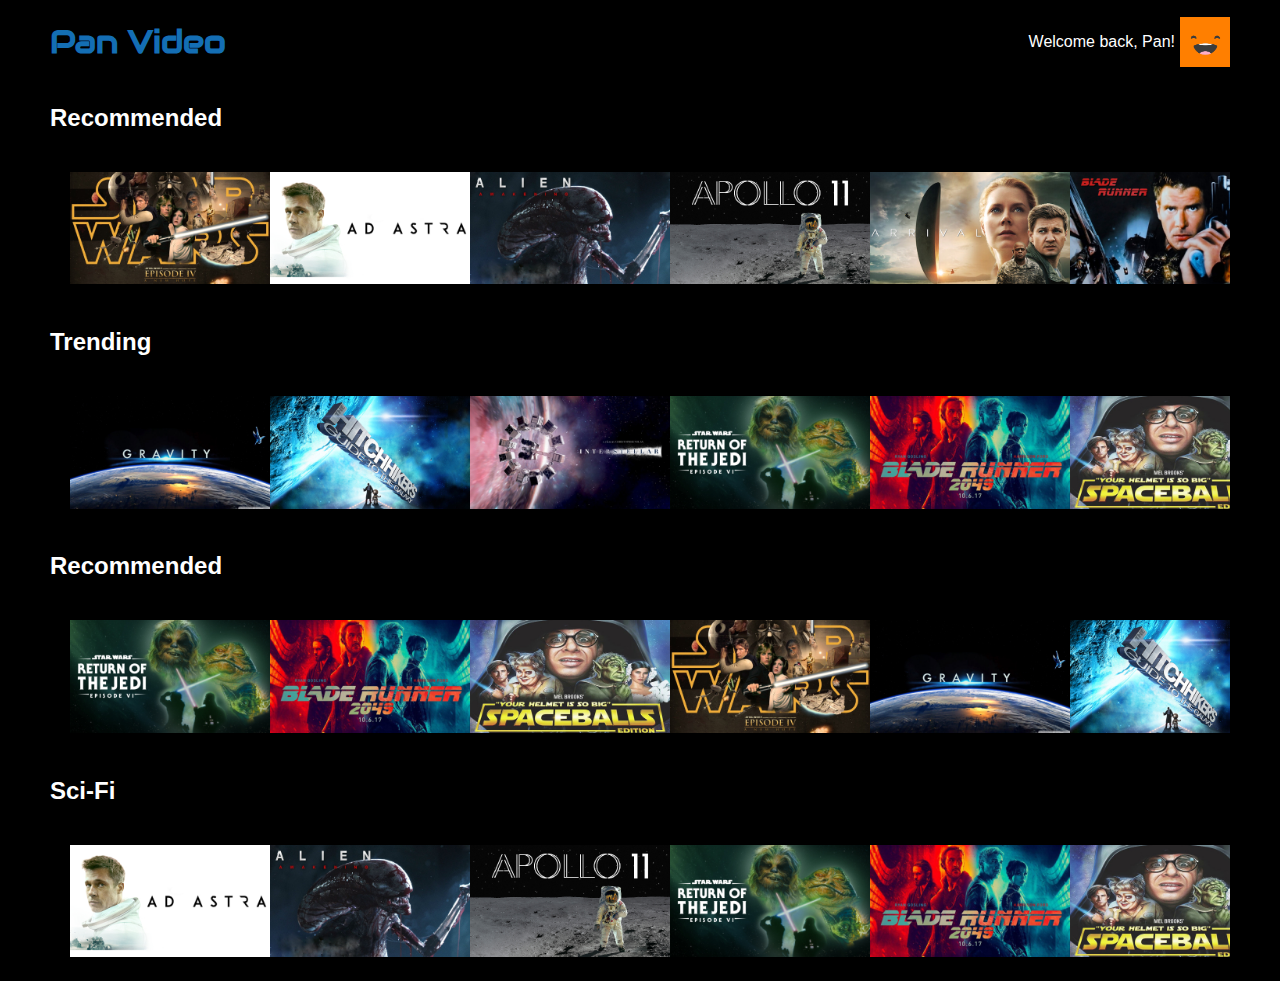
<file: pwa/index.html>
<!doctype html>
<html lang="en">

<head>
  <meta charset="utf-8">
  <meta name="viewport" content="width=device-width, initial-scale=1.0, user-scalable=no">

  <meta http-equiv="X-UA-Compatible" content="IE=edge">
  <meta name="description" content="Sample illustrating the use of Video / Media Session.">

  <title>Pan Video</title>
  <script src="dpad.js"></script>
  <script>
    // Add a global error event listener early on in the page load, to help ensure that browsers
    // which don't support specific functionality still end up displaying a meaningful message.
    window.addEventListener('error', function (error) {
      if (ChromeSamples && ChromeSamples.setStatus) {
        console.error(error);
        ChromeSamples.setStatus(error.message + ' (Your browser may not support this feature.)');
        error.preventDefault();
      }
    });
  </script>
  <link rel="stylesheet" href="https://fonts.googleapis.com/css?family=Audiowide">
  <link rel="stylesheet" href="styles.css">
</head>

<body>
  <header>
    <h1 class='dpad-focusable' tabindex='0'>Pan Video</h1>
    <div class='profile'>
      <span class='message'>Welcome back, Pan!</span>
      <img src="images/smile.png" alt="" />
    </div>
  </header>
  <div class='content'>
    <section>
      <h2>Recommended</h2>
      <div class='scroll'>
        <a class='item dpad-focusable' tabindex='0' href='#'><img src='images/a_new_hope_thumbnail.jpeg' /></a>
        <a class='item dpad-focusable' tabindex='0' href='#'><img src='images/ad_astra_thumbnail.jpeg' /></a>
        <a class='item dpad-focusable' tabindex='0' href='#'><img src='images/alien_thumbnail.jpeg' /></a>
        <a class='item dpad-focusable' tabindex='0' href='#'><img src='images/apollo_11_thumbnail.jpeg' /></a>
        <a class='item dpad-focusable' tabindex='0' href='#'><img src='images/arrival_thumbnail.jpeg' /></a>
        <a class='item dpad-focusable' tabindex='0' href='#'><img src='images/bladerunner_thumbnail.jpeg' /></a>
        <a class='item dpad-focusable' tabindex='0' href='#'><img src='images/et_thumbnail.jpeg' /></a>
        <a class='item dpad-focusable' tabindex='0' href='#'><img src='images/gravity_thumbnail.png' /></a>
        <a class='item dpad-focusable' tabindex='0' href='#'><img src='images/hitchhikers_thumbnail.jpeg' /></a>
        <a class='item dpad-focusable' tabindex='0' href='#'><img src='images/interstellar_thumbnail.jpeg' /></a>
        <a class='item dpad-focusable' tabindex='0' href='#'><img src='images/return_jedi_thumbnail.jpeg' /></a>
        <a class='item dpad-focusable' tabindex='0' href='#'><img src='images/runner_2049_thumbnail.jpeg' /></a>
        <a class='item dpad-focusable' tabindex='0' href='#'><img src='images/spaceballs_thumbnail.jpeg' /></a>
      </div>
    </section>
    <section>
      <h2>Trending</h2>
      <div class='scroll'>
        <a class='item dpad-focusable' tabindex='0' href='#'><img src='images/gravity_thumbnail.png' /></a>
        <a class='item dpad-focusable' tabindex='0' href='#'><img src='images/hitchhikers_thumbnail.jpeg' /></a>
        <a class='item dpad-focusable' tabindex='0' href='#'><img src='images/interstellar_thumbnail.jpeg' /></a>
        <a class='item dpad-focusable' tabindex='0' href='#'><img src='images/return_jedi_thumbnail.jpeg' /></a>
        <a class='item dpad-focusable' tabindex='0' href='#'><img src='images/runner_2049_thumbnail.jpeg' /></a>
        <a class='item dpad-focusable' tabindex='0' href='#'><img src='images/spaceballs_thumbnail.jpeg' /></a>
        <a class='item dpad-focusable' tabindex='0' href='#'><img src='images/a_new_hope_thumbnail.jpeg' /></a>
        <a class='item dpad-focusable' tabindex='0' href='#'><img src='images/ad_astra_thumbnail.jpeg' /></a>
        <a class='item dpad-focusable' tabindex='0' href='#'><img src='images/alien_thumbnail.jpeg' /></a>
        <a class='item dpad-focusable' tabindex='0' href='#'><img src='images/apollo_11_thumbnail.jpeg' /></a>
        <a class='item dpad-focusable' tabindex='0' href='#'><img src='images/arrival_thumbnail.jpeg' /></a>
        <a class='item dpad-focusable' tabindex='0' href='#'><img src='images/bladerunner_thumbnail.jpeg' /></a>
      </div>
    </section>
    <section>
      <h2>Recommended</h2>
      <div class='scroll'>
        <a class='item dpad-focusable' tabindex='0' href='#'><img src='images/return_jedi_thumbnail.jpeg' /></a>
        <a class='item dpad-focusable' tabindex='0' href='#'><img src='images/runner_2049_thumbnail.jpeg' /></a>
        <a class='item dpad-focusable' tabindex='0' href='#'><img src='images/spaceballs_thumbnail.jpeg' /></a>
        <a class='item dpad-focusable' tabindex='0' href='#'><img src='images/a_new_hope_thumbnail.jpeg' /></a>
        <a class='item dpad-focusable' tabindex='0' href='#'><img src='images/gravity_thumbnail.png' /></a>
        <a class='item dpad-focusable' tabindex='0' href='#'><img src='images/hitchhikers_thumbnail.jpeg' /></a>
        <a class='item dpad-focusable' tabindex='0' href='#'><img src='images/interstellar_thumbnail.jpeg' /></a>
        <a class='item dpad-focusable' tabindex='0' href='#'><img src='images/ad_astra_thumbnail.jpeg' /></a>
        <a class='item dpad-focusable' tabindex='0' href='#'><img src='images/alien_thumbnail.jpeg' /></a>
        <a class='item dpad-focusable' tabindex='0' href='#'><img src='images/apollo_11_thumbnail.jpeg' /></a>
        <a class='item dpad-focusable' tabindex='0' href='#'><img src='images/arrival_thumbnail.jpeg' /></a>
        <a class='item dpad-focusable' tabindex='0' href='#'><img src='images/bladerunner_thumbnail.jpeg' /></a>
      </div>
    </section>
    <section>
      <h2>Sci-Fi</h2>
      <div class='scroll'>
        <a class='item dpad-focusable' tabindex='0' href='#'><img src='images/ad_astra_thumbnail.jpeg' /></a>
        <a class='item dpad-focusable' tabindex='0' href='#'><img src='images/alien_thumbnail.jpeg' /></a>
        <a class='item dpad-focusable' tabindex='0' href='#'><img src='images/apollo_11_thumbnail.jpeg' /></a>
        <a class='item dpad-focusable' tabindex='0' href='#'><img src='images/return_jedi_thumbnail.jpeg' /></a>
        <a class='item dpad-focusable' tabindex='0' href='#'><img src='images/runner_2049_thumbnail.jpeg' /></a>
        <a class='item dpad-focusable' tabindex='0' href='#'><img src='images/spaceballs_thumbnail.jpeg' /></a>
        <a class='item dpad-focusable' tabindex='0' href='#'><img src='images/a_new_hope_thumbnail.jpeg' /></a>
        <a class='item dpad-focusable' tabindex='0' href='#'><img src='images/gravity_thumbnail.png' /></a>
        <a class='item dpad-focusable' tabindex='0' href='#'><img src='images/hitchhikers_thumbnail.jpeg' /></a>
        <a class='item dpad-focusable' tabindex='0' href='#'><img src='images/interstellar_thumbnail.jpeg' /></a>
        <a class='item dpad-focusable' tabindex='0' href='#'><img src='images/arrival_thumbnail.jpeg' /></a>
        <a class='item dpad-focusable' tabindex='0' href='#'><img src='images/bladerunner_thumbnail.jpeg' /></a>
      </div>
    </section>
  </div>

  <video preload="none" controls controlsList="nodownload" disablePictureInPicture></video>
  <script>
    var ChromeSamples = {
      log: function () {
        var line = Array.prototype.slice.call(arguments).map(function (argument) {
          return typeof argument === 'string' ? argument : JSON.stringify(argument);
        }).join(' ');

        // document.querySelector('#log').textContent += line + '\n';
      },

      clearLog: function () {
        // document.querySelector('#log').textContent = '';
      },

      setStatus: function (status) {
        // document.querySelector('#status').textContent = status;
      },

      setContent: function (newContent) {
        // var content = document.querySelector('#content');
        // while (content.hasChildNodes()) {
        //   content.removeChild(content.lastChild);
        // }
        // content.appendChild(newContent);
      }
    };
  </script>
  <!-- <h3>Output</h3>
  <div id="output" class="output">
    <div id="content"></div>
    <div id="status"></div>
    <pre id="log"></pre>
  </div> -->

  <script>
    if (/Chrome\/(\d+\.\d+.\d+.\d+)/.test(navigator.userAgent)) {
      // Let's log a warning if the sample is not supposed to execute on this
      // version of Chrome.
      if (57 > parseInt(RegExp.$1)) {
        ChromeSamples.setStatus('Warning! Keep in mind this sample has been tested with Chrome ' + 57 + '.');
      }
    }
  </script>

  <script>
    if (!('mediaSession' in navigator)) {
      ChromeSamples.setStatus('The Media Session API is not yet available. Try Chrome for Android.');
    }

    // This prevents unnecessary errors when Media Session API is not available.
    navigator.mediaSession = navigator.mediaSession || {};
    navigator.mediaSession.setActionHandler = navigator.mediaSession.setActionHandler || function () { };
    window.MediaMetadata = window.MediaMetadata || function () { };

    log = ChromeSamples.log;
  </script>



  <script>
    let video = document.querySelector('video');

    let playlist = getAwesomePlaylist();
    let index = 0;

    function onPlayButtonClick() {
      playVideo();
    }

    function playVideo() {
      video.src = playlist[index].src;
      video.play()
        .then(_ => updateMetadata())
        .catch(error => log(error.message));
    }

    function updateMetadata() {
      let track = playlist[index];

      log('Playing ' + track.title + ' track...');
      navigator.mediaSession.metadata = new MediaMetadata({
        title: track.title,
        artist: track.artist,
        artwork: track.artwork
      });

      // Media is loaded, set the duration.
      updatePositionState();
    }

    /* Position state (supported since Chrome 81) */

    function updatePositionState() {
      if ('setPositionState' in navigator.mediaSession) {
        log('Updating position state...');
        navigator.mediaSession.setPositionState({
          duration: video.duration,
          playbackRate: video.playbackRate,
          position: video.currentTime
        });
      }
    }

    /* Previous Track & Next Track */

    navigator.mediaSession.setActionHandler('previoustrack', function () {
      log('> User clicked "Previous Track" icon.');
      index = (index - 1 + playlist.length) % playlist.length;
      playVideo();
    });

    navigator.mediaSession.setActionHandler('nexttrack', function () {
      log('> User clicked "Next Track" icon.');
      index = (index + 1) % playlist.length;
      playVideo();
    });

    video.addEventListener('ended', function () {
      // Play automatically the next track when video ends.
      index = (index - 1 + playlist.length) % playlist.length;
      playVideo();
    });

    /* Seek Backward & Seek Forward */

    let defaultSkipTime = 10; /* Time to skip in seconds by default */

    navigator.mediaSession.setActionHandler('seekbackward', function (event) {
      log('> User clicked "Seek Backward" icon.');
      const skipTime = event.seekOffset || defaultSkipTime;
      video.currentTime = Math.max(video.currentTime - skipTime, 0);
      updatePositionState();
    });

    navigator.mediaSession.setActionHandler('seekforward', function (event) {
      log('> User clicked "Seek Forward" icon.');
      const skipTime = event.seekOffset || defaultSkipTime;
      video.currentTime = Math.min(video.currentTime + skipTime, video.duration);
      updatePositionState();
    });

    /* Play & Pause */

    navigator.mediaSession.setActionHandler('play', async function () {
      log('> User clicked "Play" icon.');
      await video.play();
      navigator.mediaSession.playbackState = "playing";
      // Do something more than just playing video...
    });

    navigator.mediaSession.setActionHandler('pause', function () {
      log('> User clicked "Pause" icon.');
      video.pause();
      navigator.mediaSession.playbackState = "paused";
      // Do something more than just pausing video...
    });

    /* Stop (supported since Chrome 77) */

    try {
      navigator.mediaSession.setActionHandler('stop', function () {
        log('> User clicked "Stop" icon.');
        // TODO: Clear UI playback...
      });
    } catch (error) {
      log('Warning! The "stop" media session action is not supported.');
    }

    /* Seek To (supported since Chrome 78) */

    try {
      navigator.mediaSession.setActionHandler('seekto', function (event) {
        log('> User clicked "Seek To" icon.');
        if (event.fastSeek && ('fastSeek' in video)) {
          video.fastSeek(event.seekTime);
          return;
        }
        video.currentTime = event.seekTime;
        updatePositionState();
      });
    } catch (error) {
      log('Warning! The "seekto" media session action is not supported.');
    }

    /* Utils */

    function getAwesomePlaylist() {
      const BASE_URL = 'https://storage.googleapis.com/media-session/';

      return [{
          src: BASE_URL + 'caminandes/short.mp4',
          title: '"Caminandes 2: Gran Dillama" - Blender Animated Short',
          artist: 'Blender Foundation',
          artwork: [
            { src: BASE_URL + 'caminandes/artwork-96.png', sizes: '96x96', type: 'image/png' },
            { src: BASE_URL + 'caminandes/artwork-128.png', sizes: '128x128', type: 'image/png' },
            { src: BASE_URL + 'caminandes/artwork-192.png', sizes: '192x192', type: 'image/png' },
            { src: BASE_URL + 'caminandes/artwork-256.png', sizes: '256x256', type: 'image/png' },
            { src: BASE_URL + 'caminandes/artwork-384.png', sizes: '384x384', type: 'image/png' },
            { src: BASE_URL + 'caminandes/artwork-512.png', sizes: '512x512', type: 'image/png' },
          ]
        },
        {
          src: BASE_URL + 'sintel/trailer.mp4',
          title: '"Sintel" Trailer, Durian Open Movie Project',
          artist: 'Blender Foundation',
          artwork: [
            { src: BASE_URL + 'sintel/artwork-96.png', sizes: '96x96', type: 'image/png' },
            { src: BASE_URL + 'sintel/artwork-128.png', sizes: '128x128', type: 'image/png' },
            { src: BASE_URL + 'sintel/artwork-192.png', sizes: '192x192', type: 'image/png' },
            { src: BASE_URL + 'sintel/artwork-256.png', sizes: '256x256', type: 'image/png' },
            { src: BASE_URL + 'sintel/artwork-384.png', sizes: '384x384', type: 'image/png' },
            { src: BASE_URL + 'sintel/artwork-512.png', sizes: '512x512', type: 'image/png' },
          ]
        }, 
        {
          src: BASE_URL + 'big-buck-bunny/trailer.mov',
          title: '"Big Buck Bunny" Trailer, Peach Open Movie Project',
          artist: 'Blender Foundation',
          artwork: [
            { src: BASE_URL + 'big-buck-bunny/artwork-96.png', sizes: '96x96', type: 'image/png' },
            { src: BASE_URL + 'big-buck-bunny/artwork-128.png', sizes: '128x128', type: 'image/png' },
            { src: BASE_URL + 'big-buck-bunny/artwork-192.png', sizes: '192x192', type: 'image/png' },
            { src: BASE_URL + 'big-buck-bunny/artwork-256.png', sizes: '256x256', type: 'image/png' },
            { src: BASE_URL + 'big-buck-bunny/artwork-384.png', sizes: '384x384', type: 'image/png' },
            { src: BASE_URL + 'big-buck-bunny/artwork-512.png', sizes: '512x512', type: 'image/png' },
          ]
        }, 
        {
          src: BASE_URL + 'elephants-dream/teaser.mp4',
          title: '"Elephants Dream" Teaser, Orange Open Movie Project',
          artist: 'Blender Foundation',
          artwork: [
            { src: BASE_URL + 'elephants-dream/artwork-96.png', sizes: '96x96', type: 'image/png' },
            { src: BASE_URL + 'elephants-dream/artwork-128.png', sizes: '128x128', type: 'image/png' },
            { src: BASE_URL + 'elephants-dream/artwork-192.png', sizes: '192x192', type: 'image/png' },
            { src: BASE_URL + 'elephants-dream/artwork-256.png', sizes: '256x256', type: 'image/png' },
            { src: BASE_URL + 'elephants-dream/artwork-384.png', sizes: '384x384', type: 'image/png' },
            { src: BASE_URL + 'elephants-dream/artwork-512.png', sizes: '512x512', type: 'image/png' },
          ]
        }];
    }
  </script>

  <script>
    var playing = false;
    document.querySelector('video').src = playlist[0].src;

    var fullscreenEnabled = document.fullscreenElement || document.webkitFullscreenElement || document.mozFullScreenElement || document.msFullscreenElement || null;
    document.querySelector('.content').addEventListener('click', (event) => {
      if (document.fullscreenEnabled) {
        document.querySelector('video').style.display = "block";
        document.querySelector('video').requestFullscreen();
        document.querySelector('video').focus();
        onPlayButtonClick();
      } else {
        console.log('Your browser cannot use fullscreen right now');
      }
    });

    ["", "webkit", "moz", "ms"].forEach(prefix =>
      document.addEventListener(`${prefix}fullscreenchange`, (event) => {
        console.log('event fullscreenchange', document.fullscreenElement);
        if (!document.fullscreenElement) {
          video.pause();
          navigator.mediaSession.playbackState = "paused";
          document.querySelector('video').style.display = "none";
        }
      }, false)
    );
    document.querySelector('video').addEventListener('play', onPlayButtonClick, { once: true });
  </script>
</body>

</html>
</file>
<file: pwa/styles.css>
body {
  margin: 0 50px 0 50px;
  background-color: black;
  color: white;
  font-family: Arial, Helvetica, sans-serif;
}

header {
  display: flex;
  flex-direction: row;
  align-items: center;
  justify-content: space-between;
}

header h1 {
  color: #146eb4;
  font-family: "Audiowide", sans-serif;
}

header img {
  width: 50px;
}

header .profile {
  display: flex;
  align-items: center;
}

header .profile .message {
  margin-right: 5px;
}

.scroll {
  display: flex;
  flex-wrap: nowrap;
  overflow-x: auto;
  -webkit-overflow-scrolling: touch;
  -ms-overflow-style: -ms-autohiding-scrollbar;
  padding: 20px;
}

.scroll::-webkit-scrollbar {
  display: none;
}

.item {
  flex: 0 0 auto;
}

.item img {
  width: 200px;
  height: auto;
}

.item:focus {
  transform: scale(1.1);
  transition: all 0.2s ease;
} 

video { 
  display: none;
  background: #1e2327; border-radius: 4px; width: 100%; 
}

*:focus {
  /* outline: */
  border: #146eb4;
}
</file>
